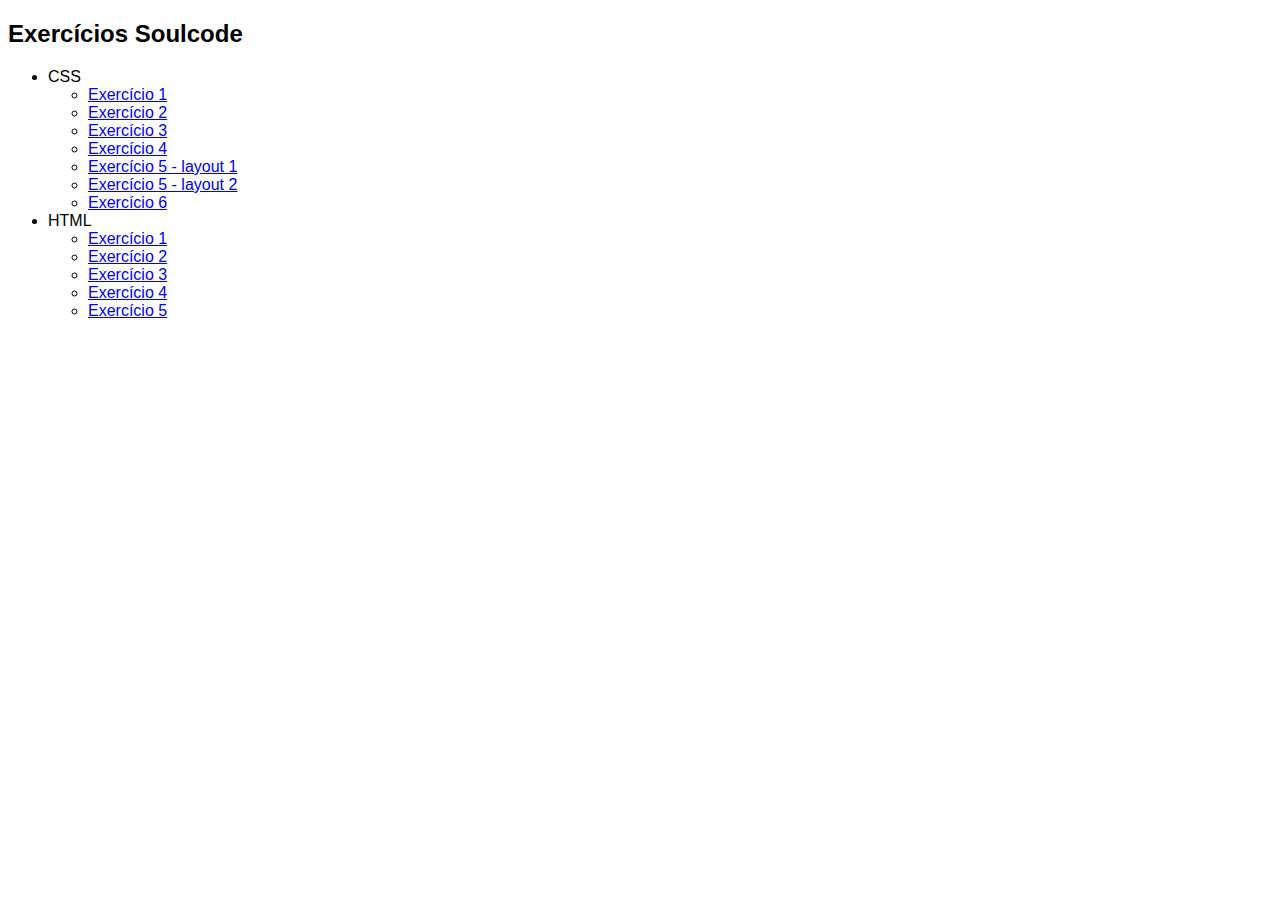
<file: index.html>
<!DOCTYPE html>
<html lang="en">

<head>
    <meta charset="UTF-8">
    <meta http-equiv="X-UA-Compatible" content="IE=edge">
    <meta name="viewport" content="width=device-width, initial-scale=1.0">
    <link rel="stylesheet" href="index.css">
    <title>Bruna Alexandra</title>
</head>

<body>
    <div class="center">
        <div>
            <h2>Exercícios Soulcode</h2>
        </div>
        <div>
            <ul>
                <li id="CSS">CSS
                    <ul>
                        <li><a href="css/1 - formulario/exercicio_1__css_formulario.html" target="_blank">Exercício 1</a></li>
                        <li><a href="css/2 - estados/estados.html" target="_blank">Exercício 2 </a></li> 
                        <li><a href="css/3 - div/exercicio3css.html" target="_blank">Exercício 3</a></li>
                        <li><a href="css/4 - gradientes/gradiente.html" target="_blank">Exercício 4</a></li>
                        <li><a href="css/5 - flexbox/layout1.html" target="_blank"> Exercício 5 - layout 1 </a></h4>
                        <li><a href="css/5 - flexbox/layout2.html" target="_blank"> Exercício 5 - layout 2 </a></h4>
                        </li>
                        <li><a href="css/6 - grid/grid.html" target="_blank">Exercício 6</a></li>
                    </ul>
                <li id="HTML">HTML
                    <ul>
                        <li><a href="html/exercicio 1/curriculo_bruna_alexandra.html" target="_blank">Exercício 1</a></li>
                        <li><a href="html/exercicio 2/receitas_bruna_alexandra.html" target="_blank">Exercício 2</a></li>
                        <li><a href="html/exercicio 3/exercicio_3_formulario.html" target="_blank">Exercício 3</a></li>
                        <li><a href="html/exercicio 4/exercicio_4.html" target="_blank">Exercício 4</a></li>
                        <li><a href="html/exercicio 5/exercicio_5_html.html" target="_blank">Exercício 5</a></li>
                    </ul>
                </li>

            </ul>

        </div>


    </div>

</body>

</html>
</file>
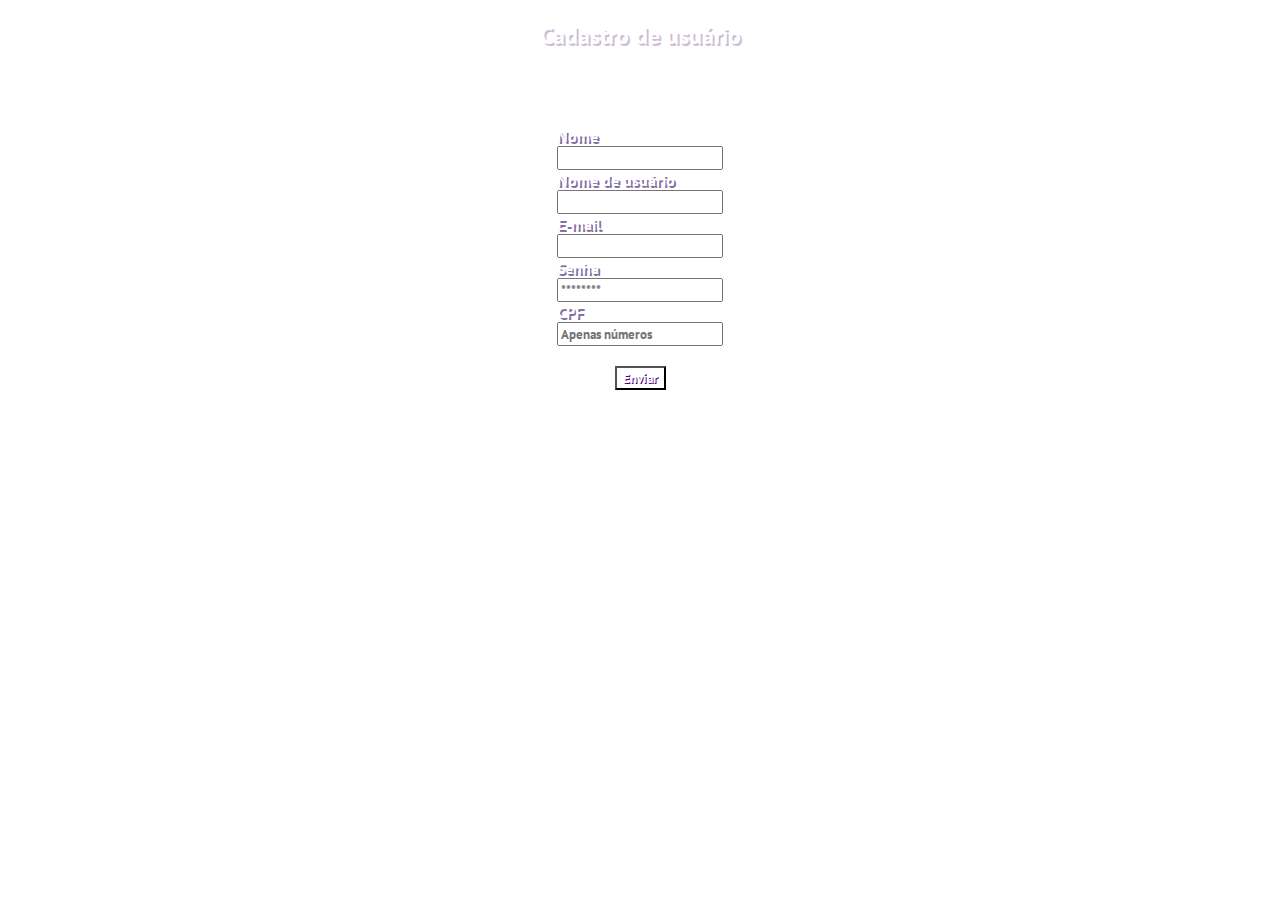
<file: 4- css/1 - formulario/exercicio_1__css_formulario.html>
<!DOCTYPE html>
<html lang="en">

<head>
    <meta charset="UTF-8">
    <meta http-equiv="X-UA-Compatible" content="IE=edge">
    <meta name="viewport" content="width=device-width, initial-scale=1.0">
    <title>Exercício 1 CSS </title>
    <link rel="stylesheet" href="exercicio_1__css_formulario.css">
</head>

<body>
    <div>
        <h2>Cadastro de usuário</h2>
        <fieldset>
            <form action="">
                <label for="nome">Nome</label>
                <input type="text" id="nome" required>
                <br>
                <label for="username">Nome de usuário</label>
                <input type="text" id="username" required>
                <br>
                <label for="email"> E-mail </label>
                <input type="email" id="email" required>
                <br>
                <label for="senha">Senha</label>
                <input type="password" id="senha" required placeholder="********">
                <br>
                <label for="cpf">CPF</label>
                <input type="text" id="cpf" required minlength="11" maxlength="11" placeholder="Apenas números">
                <br><br>
                <button type="submit">Enviar</button>

        </fieldset>
        </form>
    </div>
</body>

</html>
</file>
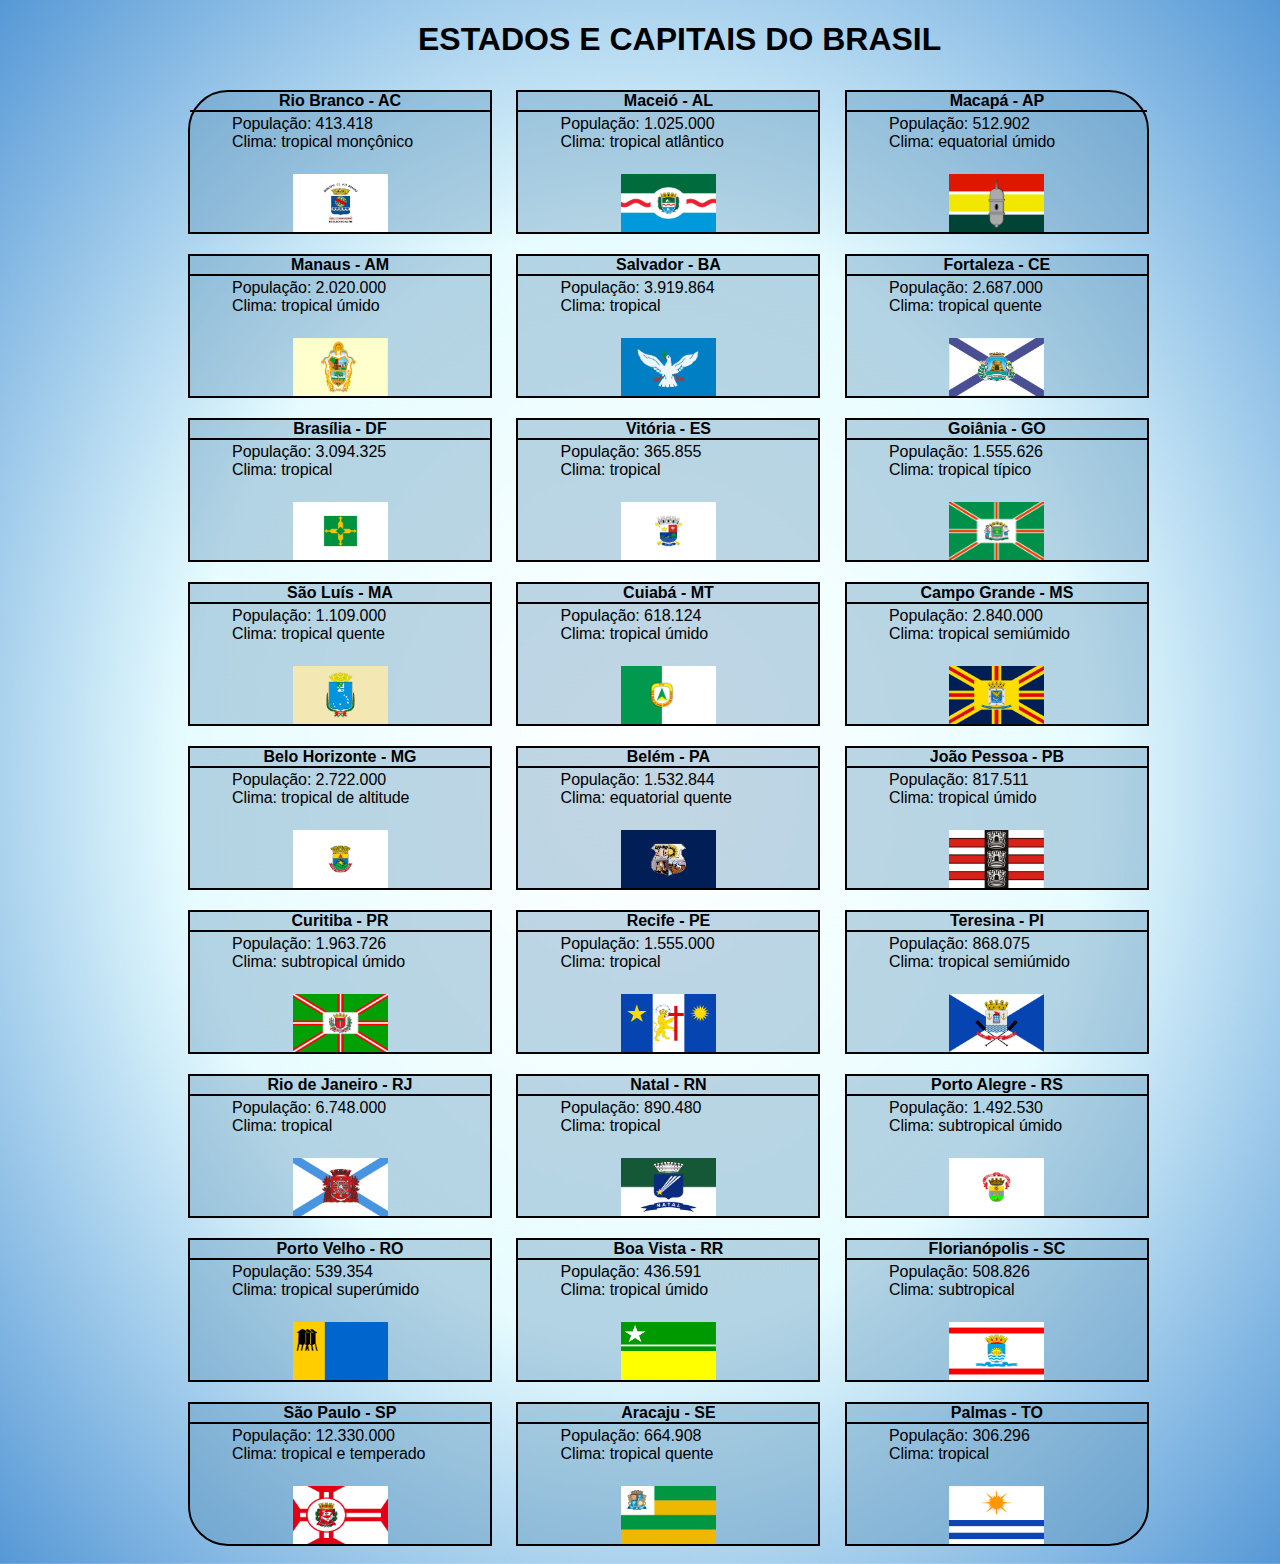
<file: 4- css/2 - estados/estados.html>
<!DOCTYPE html>
<html lang="en">

<head>
    <link rel="stylesheet" href="estados.css">
    <meta charset="UTF-8">
    <meta http-equiv="X-UA-Compatible" content="IE=edge">
    <meta name="viewport" content="width=device-width, initial-scale=1.0">
    <title>Exercício 02 CSS Soulcode</title>
</head>

<body>
    <h1>ESTADOS E CAPITAIS DO BRASIL</h1>
    <div class="content">
        <div class="grupode3">
            <div id="AC" class="round_top_l">
                <section>
                    <header> Rio Branco - AC </header>
                    <pre>
                    População: 413.418
                    Clima: tropical monçônico
                    </pre>
                </section>
            </div>
            <div id="AL">
                <section>
                    <header> Maceió - AL </header>
                    <pre>
                    População: 1.025.000
                    Clima: tropical atlântico
                    </pre>
                </section>
            </div>
            <div id="AP" class="round_top_r">
                <section>
                    <header> Macapá - AP </header>
                    <pre>
                    População: 512.902
                    Clima: equatorial úmido
                    </pre>
                </section>
            </div>

        </div>
        <div class="grupode3">
            <div id="AM">
                <section>
                    <header> Manaus - AM </header>
                    <pre>
                    População: 2.020.000
                    Clima: tropical úmido
                    </pre>
                </section>
            </div>

            <div id="BA">
                <section>
                    <header> Salvador - BA </header>
                    <pre>
                    População: 3.919.864
                    Clima: tropical
                    </pre>
                </section>
            </div>

            <div id="CE">
                <section>
                    <header> Fortaleza - CE </header>

                    <pre>
                    População: 2.687.000
                    Clima: tropical quente 
                    </pre>

                </section>
            </div>
        </div>
        <div class="grupode3">
            <div id="DF">
                <section>
                    <header> Brasília - DF </header>
                    <pre>
                    População: 3.094.325
                    Clima: tropical
                    </pre>
                </section>
            </div>
            <div id="ES">
                <section>
                    <header> Vitória - ES </header>
                    <pre>
                    População: 365.855
                    Clima: tropical
                    </pre>
                </section>
            </div>
            <div id="GO">
                <section>
                    <header> Goiânia - GO </header>
                    <pre>
                    População: 1.555.626
                    Clima: tropical típico
                    </pre>
                </section>
            </div>
        </div>
        <div class="grupode3">
            <div id="MA">
                <section>
                    <header> São Luís - MA </header>
                    <pre>
                    População: 1.109.000
                    Clima: tropical quente   
                    </pre>
                </section>
            </div>
            <div id="MT">
                <section>
                    <header> Cuiabá - MT </header>
                    <pre>
                    População: 618.124
                    Clima: tropical úmido
                    </pre>

            </div>
            <div id="MS">
                <section>
                    <header> Campo Grande - MS </header>
                    <pre>
                    População: 2.840.000
                    Clima: tropical semiúmido       
                    </pre>
                </section>
            </div>
        </div>
        <div class="grupode3">
            <div id="MG">
                <section>
                    <header> Belo Horizonte - MG </header>
                    <pre>
                    População: 2.722.000
                    Clima: tropical de altitude
                    </pre>
                </section>
            </div>
            <div id="PA">
                <section>
                    <header> Belém - PA </header>
                    <pre>
                    População: 1.532.844
                    Clima: equatorial quente
                    </pre>
                </section>
            </div>
            <div id="PB">
                <section>
                    <header> João Pessoa - PB </header>
                    <pre>
                    População: 817.511
                    Clima: tropical úmido
                    </pre>
                </section>
            </div>
        </div>
        <div class="grupode3">
            <div id="PR">
                <section>
                    <header> Curitiba - PR </header>
                    <pre>
                    População: 1.963.726
                    Clima: subtropical úmido
                    </pre>
                </section>
            </div>
            <div id="PE">
                <section>
                    <header> Recife - PE </header>
                    <pre>
                    População: 1.555.000
                    Clima: tropical
                    </pre>
                </section>
            </div>
            <div id="PI">
                <section>
                    <header> Teresina - PI </header>
                    <pre>
                    População: 868.075
                    Clima: tropical semiúmido
                    </pre>
                </section>
            </div>
        </div>
        <div class="grupode3">
            <div id="RJ">
                <section>
                    <header> Rio de Janeiro - RJ </header>
                    <pre>
                    População: 6.748.000
                    Clima: tropical
                    </pre>
                </section>
            </div>
            <div id="RN">
                <section>
                    <header> Natal - RN </header>
                    <pre>
                    População: 890.480
                    Clima: tropical
                    </pre>
                </section>
            </div>
            <div id="RS">
                <section>
                    <header> Porto Alegre - RS </header>
                    <pre>
                    População: 1.492.530
                    Clima: subtropical úmido
                    </pre>
                </section>
            </div>
        </div>
        <div class="grupode3">
            <div id="RO">
                <section>
                    <header> Porto Velho - RO </header>
                    <pre>
                    População: 539.354
                    Clima: tropical superúmido
                    </pre>
                </section>
            </div>
            <div id="RR">
                <section>
                    <header> Boa Vista - RR </header>
                    <pre>
                    População: 436.591
                    Clima: tropical úmido
                    </pre>
                </section>
            </div>
            <div id="SC">
                <section>
                    <header> Florianópolis - SC </header>
                    <pre>
                    População: 508.826
                    Clima: subtropical 
                    </pre>
                </section>
            </div>
        </div>
        <div class="grupode3">
            <div id="SP" class="round_bot_l">
                <section>
                    <header> São Paulo - SP </header>
                    <pre>
                    População: 12.330.000
                    Clima: tropical e temperado
                    </pre>
                </section>
            </div>
            <div id="SE">
                <section>
                    <header> Aracaju - SE </header>
                    <pre>
                    População: 664.908
                    Clima: tropical quente
                    </pre>
                </section>
            </div>
            <div id="TO" class="round_bot_r">
                <section>
                    <header> Palmas - TO </header>
                    <pre>
                    População: 306.296
                    Clima: tropical
                    </pre>
                </section>
            </div>
        </div>
    </div>

</body>

</html>
</file>
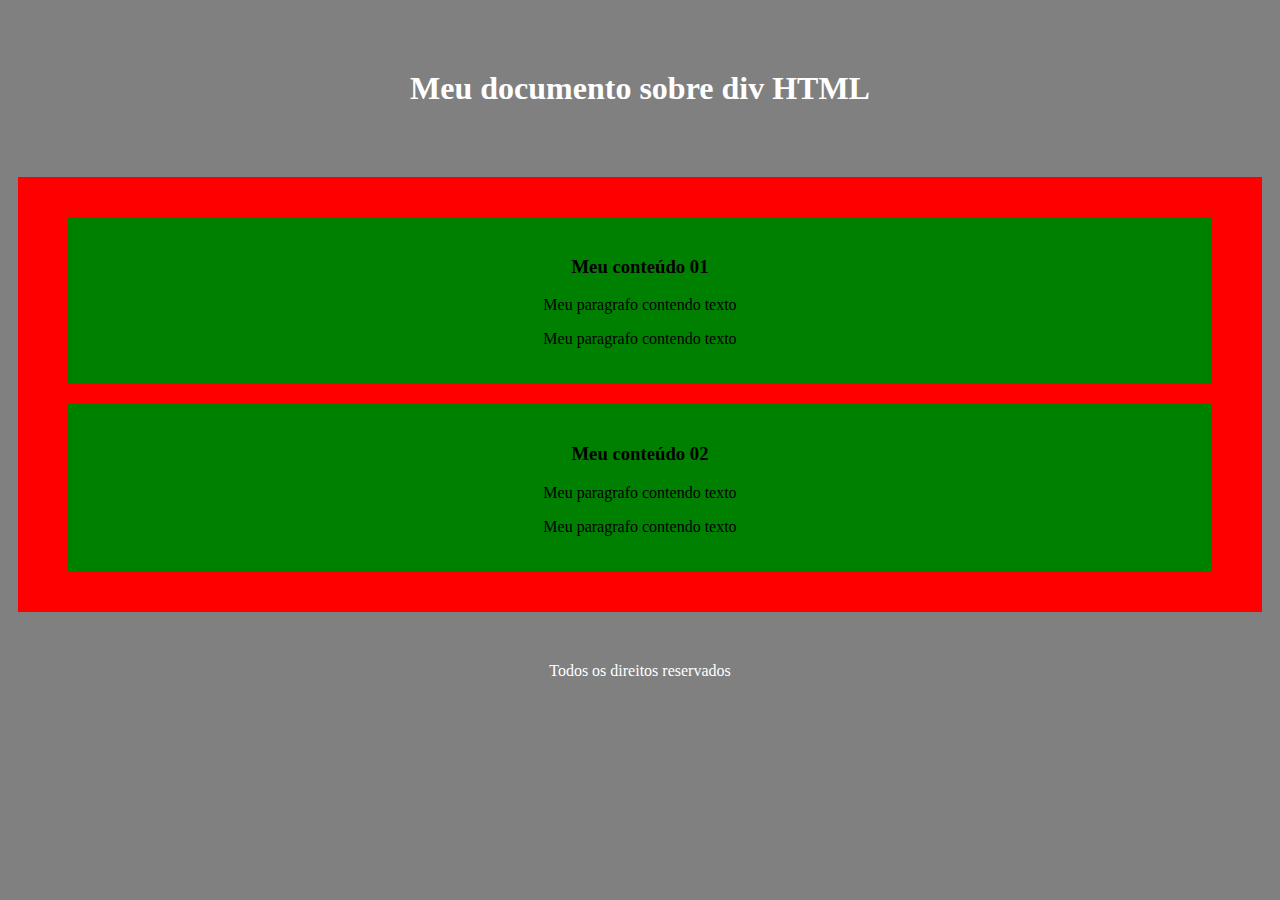
<file: 4- css/3 - div/exercicio3css.html>
<!DOCTYPE html>
<html lang="en">

<head>
    <meta charset="UTF-8">
    <meta http-equiv="X-UA-Compatible" content="IE=edge">
    <meta name="viewport" content="width=device-width, initial-scale=1.0">
    <title>Exercício 03 CSS Soulcode</title>
    <link rel="stylesheet" href="exercicio3css.css">
</head>

<body>
    <h1>Meu documento sobre div HTML</h1>

    <div class="red">
        <div>

            <section>
                <h3>Meu conteúdo 01</h3>
                <p>Meu paragrafo contendo texto</p>
                <p>Meu paragrafo contendo texto</p>

            </section>
        </div>
        <div>
            <section>
                <h3>Meu conteúdo 02</h3>
                <p>Meu paragrafo contendo texto</p>
                <p>Meu paragrafo contendo texto</p>
            </section>
        </div>
    </div>
</body>
<footer>Todos os direitos reservados</footer>

</html>
</file>
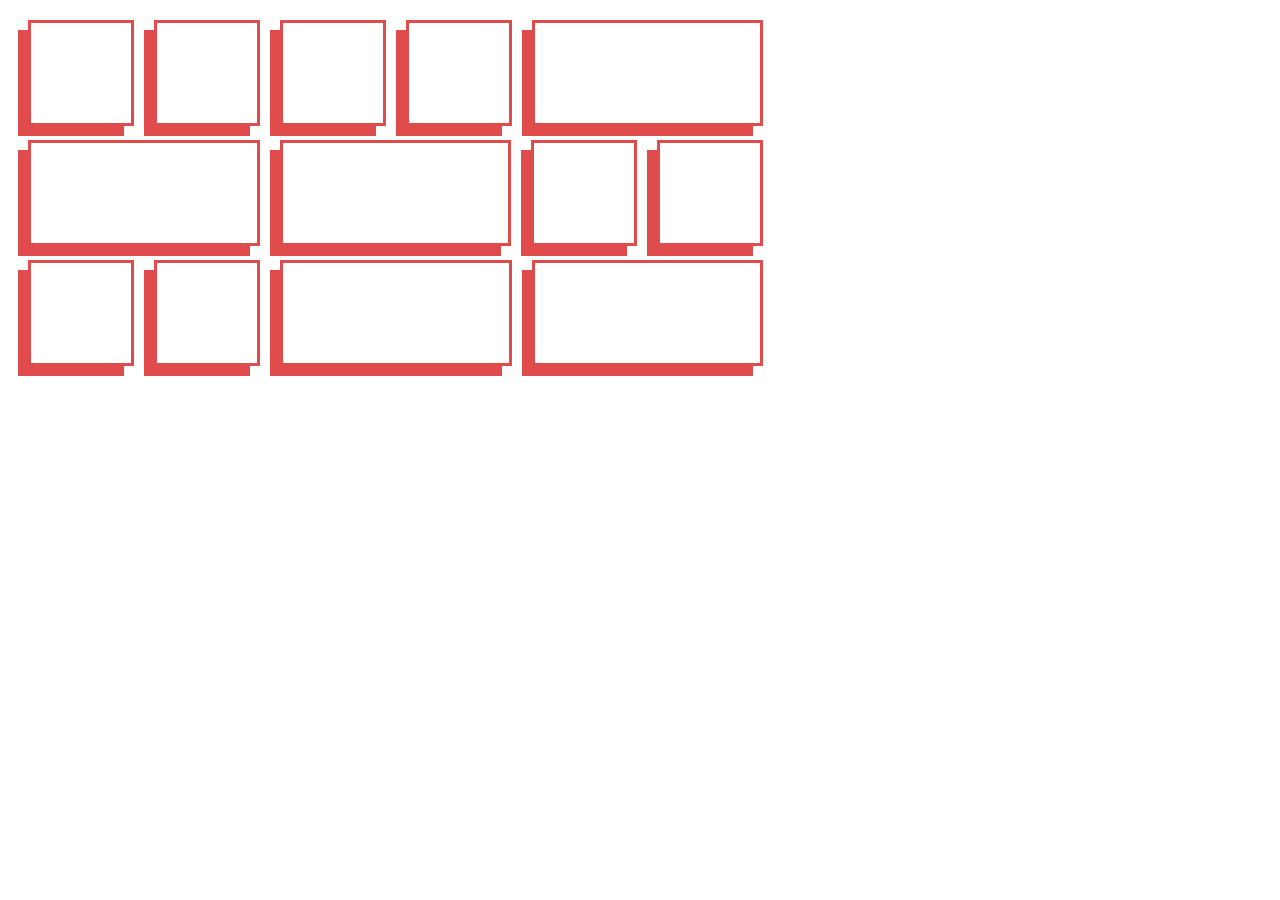
<file: 4- css/5 - flexbox/layout1.html>
<!DOCTYPE html>
<html lang="en">

<head>
    <meta charset="UTF-8">
    <meta http-equiv="X-UA-Compatible" content="IE=edge">
    <meta name="viewport" content="width=device-width, initial-scale=1.0">
    <title>Layout 1</title>
    <link rel="stylesheet" href="layout1.css">
</head>

<body>

    <div class="flex">
        <div></div>
        <div></div>
        <div></div>
        <div></div>
        <div class="grow"></div>
    </div>
    <div class="flex">
        <div class="grow"></div>
        <div class="grow"></div>
        <div></div>
        <div></div>
    </div>
    <div class="flex">
        <div></div>
        <div></div>
        <div class="grow"></div>
        <div class="grow"></div>
    </div>

</body>

</html>
</file>
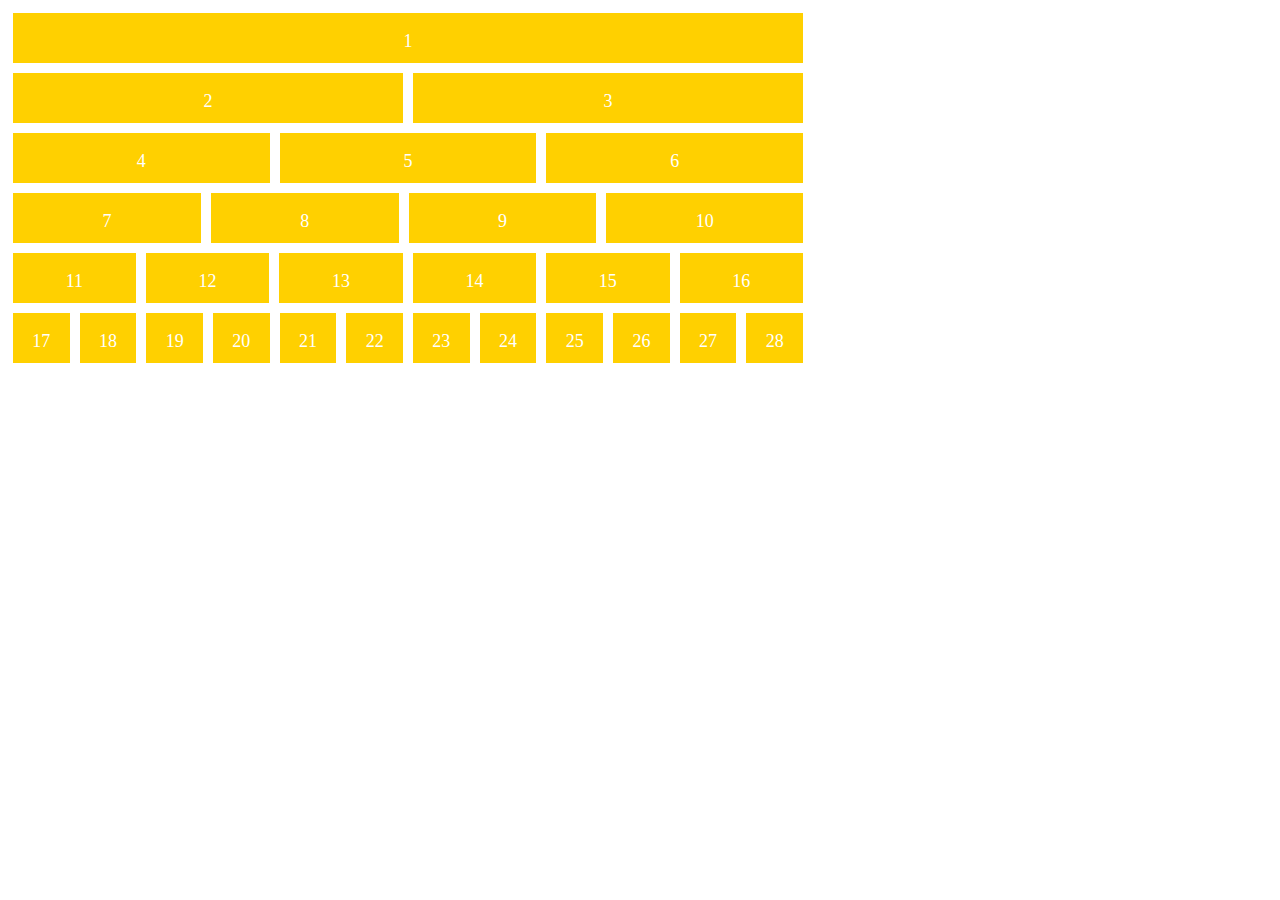
<file: 4- css/5 - flexbox/layout2.html>
<!DOCTYPE html>
<html lang="en">

<head>
    <meta charset="UTF-8">
    <meta http-equiv="X-UA-Compatible" content="IE=edge">
    <meta name="viewport" content="width=device-width, initial-scale=1.0">
    <link rel="stylesheet" href="layout2.css">
    <title>Layout 2</title>
</head>

<body>
    <div class="flex">
        <div>
            <p>1</p>
        </div>
    </div>
    <div class="flex">
        <div><p>2</p></div>
        <div><p>3</p></div>
    </div>
    <div class="flex">
        <div><p>4</p></div>
        <div><p>5</p></div>
        <div><p>6</p></div>
    </div>
    <div class="flex">
        <div><p>7</p></div>
        <div><p>8</p></div>
        <div><p>9</p></div>
        <div><p>10</p></div>
    </div>
    <div class="flex">
        <div><p>11</p></div>
        <div><p>12</p></div>
        <div><p>13</p></div>
        <div><p>14</p></div>
        <div><p>15</p></div>
        <div><p>16</p></div>
    </div>
    <div class="flex">
        <div><p>17</p></div>
        <div><p>18</p></div>
        <div><p>19</p></div>
        <div><p>20</p></div>
        <div><p>21</p></div>
        <div><p>22</p></div>
        <div><p>23</p></div>
        <div><p>24</p></div>
        <div><p>25</p></div>
        <div><p>26</p></div>
        <div><p>27</p></div>
        <div><p>28</p></div>
    </div>
</body>

</html>
</file>
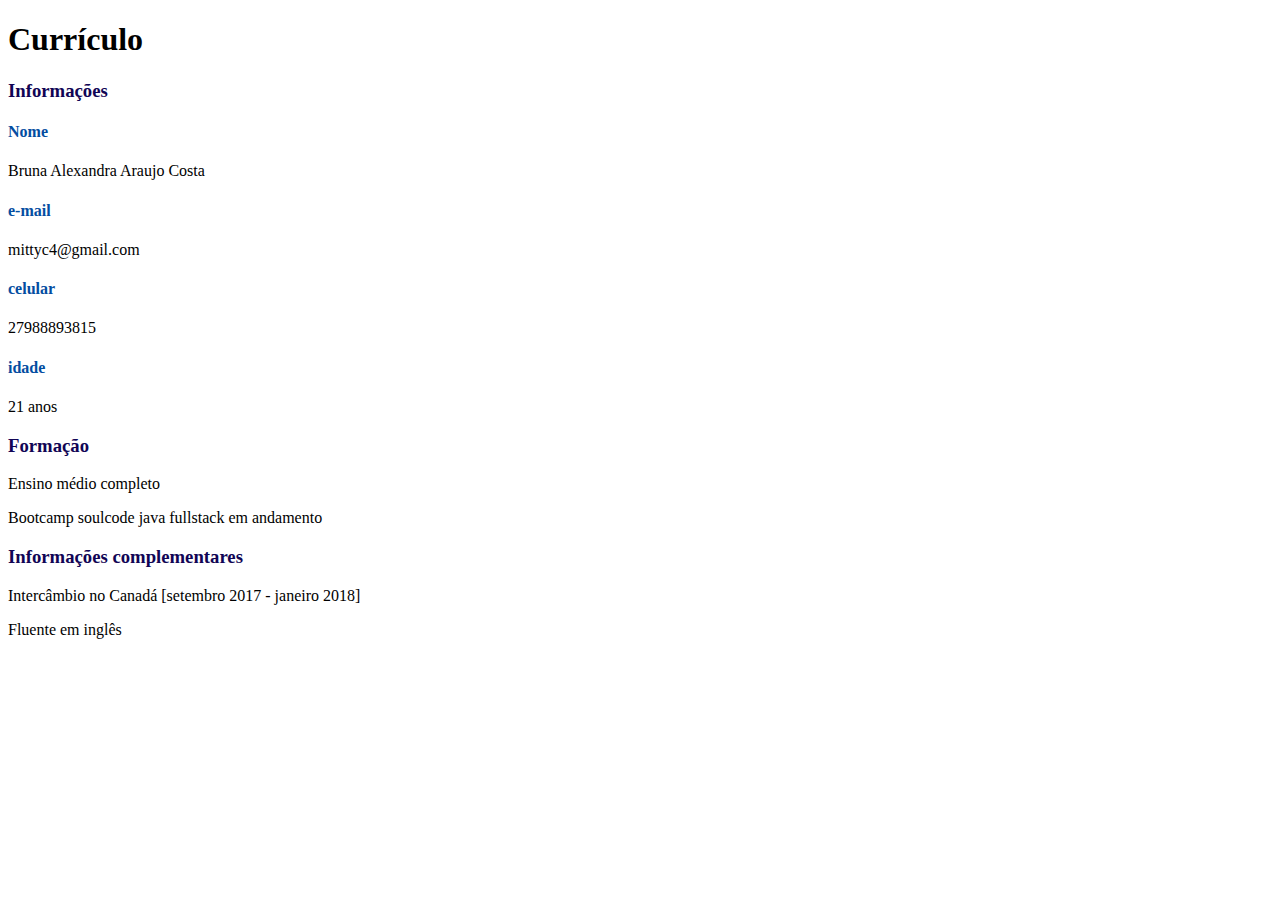
<file: 5- html/exercicio 1/curriculo_bruna_alexandra.html>
<!DOCTYPE html>
<html lang="en">
<head>
    <style>
        .info{
            color: rgb(4, 77, 161);
        }
        .h{
            color: rgb(17, 5, 85);
        }

    </style>
    <meta charset="UTF-8">
    <meta http-equiv="X-UA-Compatible" content="IE=edge">
    <meta name="viewport" content="width=device-width, initial-scale=1.0">
    <title>Currículo</title>
</head>

<body>
    <h1> Currículo </h1>
    <h3 class=h>Informações</h3>    
        <h4 class=info>Nome</h4>
        <p> Bruna Alexandra Araujo Costa</p>  
        <h4 class=info>e-mail</h4>
            <p>mittyc4@gmail.com</p>
        <h4 class=info>celular</h4>
            <p>27988893815</p>
        <h4 class=info>idade</h4>
            <p>21 anos</p>
    <h3 class=h>Formação</h3>
        <p>Ensino médio completo</p>
        <p>Bootcamp soulcode java fullstack em andamento</p>
    <h3 class=h>Informações complementares</h3>
    <p>Intercâmbio no Canadá [setembro 2017 - janeiro 2018] </p>
    <p>Fluente em inglês</p>
</body>
</html>
</file>
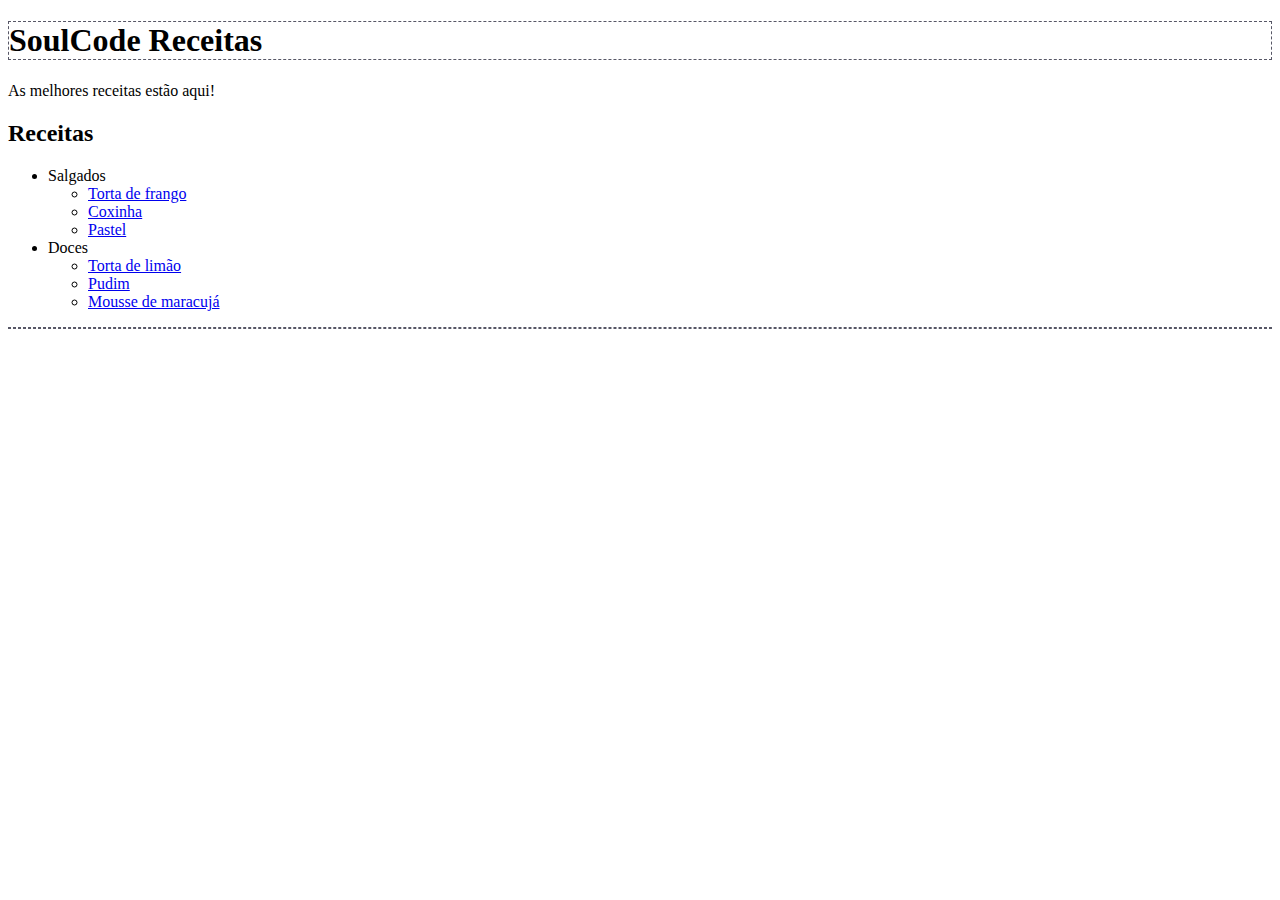
<file: 5- html/exercicio 2/receitas_bruna_alexandra.html>
<!DOCTYPE html>
<html lang="en">
<head>
    <meta charset="UTF-8">
    <meta http-equiv="X-UA-Compatible" content="IE=edge">
    <meta name="viewport" content="width=device-width, initial-scale=1.0">
    <title>Document</title>
    <style>
        .border {border: 1px dashed rgb(87, 87, 102)
        }
        
    </style>
</head>
<body>
    <h1 class = border>SoulCode Receitas</h1>

    <p>As melhores receitas estão aqui!</p>
    
    <h2>Receitas</h2>
        <ul>
            <li>Salgados</li>
                <ul>
                    <li><a href="https://www.tudogostoso.com.br/receita/1282-torta-de-frango.html" target="_blank">Torta de frango </a></li>
                    <li><a href="https://www.tudogostoso.com.br/receita/15150-coxinha.html" target="_blank">Coxinha</a></li>
                    <li><a href="https://www.tudogostoso.com.br/receita/20617-pastel-de-feira.html" target="_blank">Pastel</a></li>
                </ul>
            <li>Doces</li>
            <ul>
                <li><a href="https://www.tudogostoso.com.br/receita/104383-torta-de-limao.html" target="_blank">Torta de limão</a></li>
                <li><a href="https://www.tudogostoso.com.br/receita/31593-pudim-de-leite-condensado.html" target="_blank">Pudim</a></li>
                <li><a href="https://www.tudogostoso.com.br/receita/16-mousse-de-maracuja-facil.html" target="_blank">Mousse de maracujá</a></li>
            </ul>
        </ul>
    
</body>
<P class = border></P>
</html>
</file>
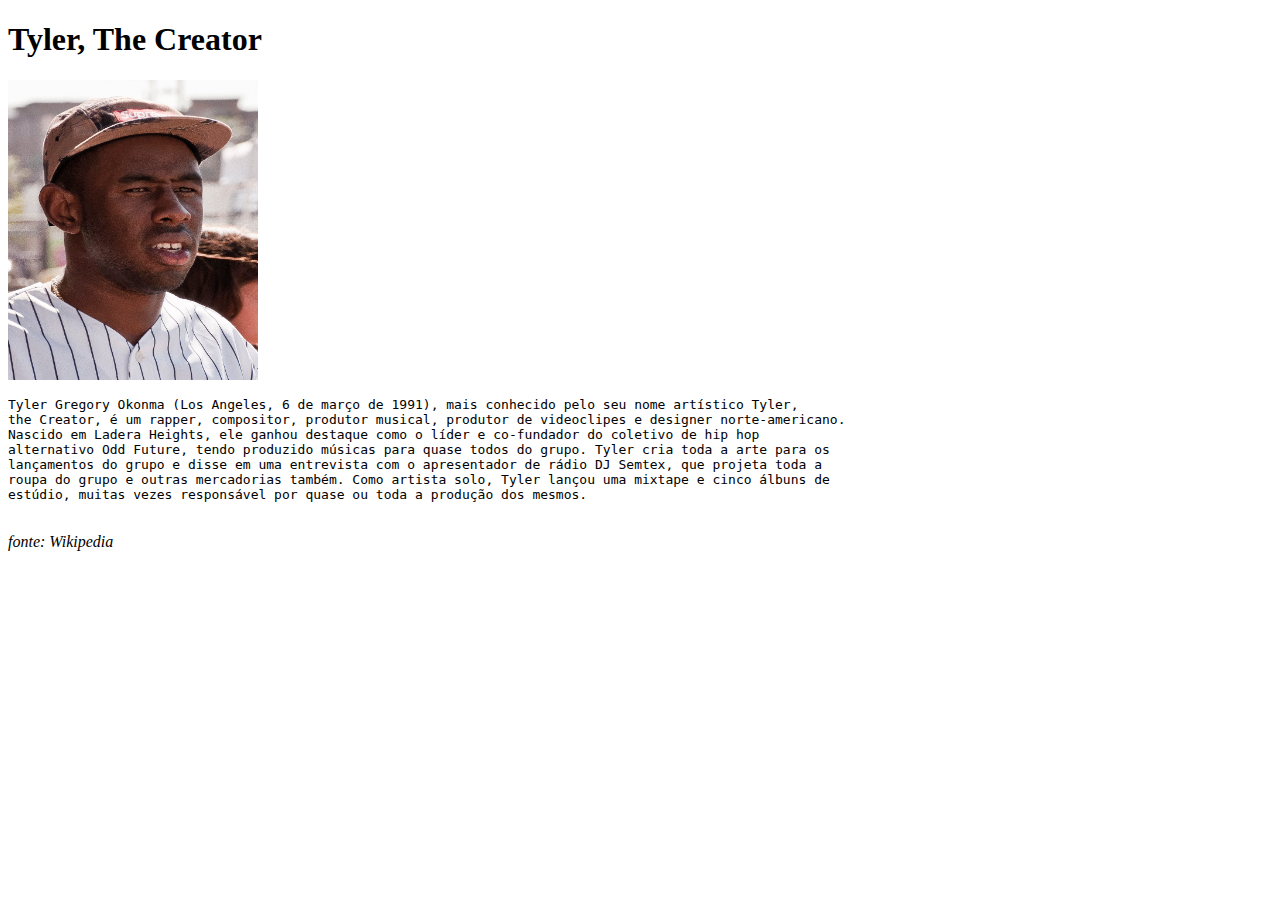
<file: 5- html/exercicio 4/exercicio_4.html>
<!DOCTYPE html>
<html lang="en">
<head>
    <meta charset="UTF-8">
    <meta http-equiv="X-UA-Compatible" content="IE=edge">
    <meta name="viewport" content="width=device-width, initial-scale=1.0">
    <title>Exercício 4</title>
    
</head>
<body>
    <h1>Tyler, The Creator</h1>
    <img src="tyler.jpg" alt="" width="250" height="300" class="center">
    <pre>
Tyler Gregory Okonma (Los Angeles, 6 de março de 1991), mais conhecido pelo seu nome artístico Tyler,
the Creator, é um rapper, compositor, produtor musical, produtor de videoclipes e designer norte-americano.
Nascido em Ladera Heights, ele ganhou destaque como o líder e co-fundador do coletivo de hip hop 
alternativo Odd Future, tendo produzido músicas para quase todos do grupo. Tyler cria toda a arte para os
lançamentos do grupo e disse em uma entrevista com o apresentador de rádio DJ Semtex, que projeta toda a
roupa do grupo e outras mercadorias também. Como artista solo, Tyler lançou uma mixtape e cinco álbuns de
estúdio, muitas vezes responsável por quase ou toda a produção dos mesmos.
    </pre>

<p><i>fonte:    Wikipedia</i></p>
</body>
</html>
</file>
<file: index.css>
*{font-family: 'Franklin Gothic Medium', 'Arial Narrow', Arial, sans-serif;}

.center{margin: auto;}
</file>
<file: 4- css/1 - formulario/exercicio_1__css_formulario.css>
@import url('https://fonts.googleapis.com/css2?family=PT+Sans&display=swap');

* {
    font-family: 'PT Sans', sans-serif;
    font-weight: bold;
}
label{
    text-shadow: 1.5px 1.5px rgba(85, 57, 131, 0.726);
}
fieldset {
    color: white;
    border: 5px white solid;
    background-color: rgba(255, 255, 255, 0.226);
    width: 80px;
    height: 350px;
    padding: 50px;
    box-sizing: border-box;
    margin: auto;
}

body {
    background-image: url(https://mir-s3-cdn-cf.behance.net/project_modules/1400/91dc1964120315.5ac77335ae374.png);
}

h2 {
    color: white;
    text-align: center;
    text-shadow: 2.5px 2px rgba(71, 23, 110, 0.288);
}

button {
    background-color: rgba(255, 255, 255, 0.103);
    color: white;
    display: flex;
    margin: auto;
    text-shadow: 1px 1px rgb(81, 0, 128);
}
</file>
<file: 4- css/2 - estados/estados.css>
* {
    Background-size: 95px 58px;
    background-repeat: no-repeat;
    background-position: bottom center;
    font-family: 'Lucida Sans', 'Lucida Sans Regular', 'Lucida Grande', 'Lucida Sans Unicode', Geneva, Verdana, sans-serif;
    background-clip: content-box;
}

.round_top_l {
    border-radius: 40px 0 0 0;

}

.round_top_r {
    border-radius: 0 40px 0 0;

}

.round_bot_l {
    border-radius: 0 0 0 40px;
}

.round_bot_r {
    border-radius: 0 0 40px 0;
}

div div div {
    background-color: rgba(88, 143, 180, 0.363);
    height: 140px;
    width: 300px;
    border: 2px solid black;
    display: inline-block;
    margin: 10px 10px 10px 10px;

}

.grupode3 {
    display: inline-block;

}

header {
    border-bottom: 2px black solid;
    font-weight: bold;
    text-align: center;

}

pre {
    position: relative;
    right: 45px;
    bottom: 13px;
    letter-spacing: -0.09px;


}

.content {
    max-width: 1000px;
    margin: 0 20px 0 170px;
}

h1 {
    position: relative;
    left: 410px;
}

body {
    background-image: radial-gradient(rgb(255, 255, 255), rgba(213, 250, 255, 0.568), rgb(86, 152, 214));
    background-size: cover;
    overflow-x: hidden;

}

#AC {
    background-image: url(bandeiras/AC.png);

}

#AL {
    background-image: url(bandeiras/AL.png);
}

#AP {
    background-image: url(bandeiras/AP.png);

}

#AM {
    background-image: url(bandeiras/AM.png);

}

#BA {
    background-image: url(bandeiras/BA.png);

}

#CE {
    background-image: url(bandeiras/CE.png);

}

#DF {
    background-image: url(bandeiras/DF.png);

}

#ES {
    background-image: url(bandeiras/ES.png);

}

#GO {
    background-image: url(bandeiras/GO.png);

}

#MA {
    background-image: url(bandeiras/MA.png);

}

#MT {
    background-image: url(bandeiras/MT.png);

}

#MS {
    background-image: url(bandeiras/MS.png);

}

#MG {
    background-image: url(bandeiras/MG.png);

}

#PA {
    background-image: url(bandeiras/PA.png);

}

#PB {
    background-image: url(bandeiras/PB.png);

}

#PR {
    background-image: url(bandeiras/PR.png);

}

#PE {
    background-image: url(bandeiras/PE.png);

}

#PI {
    background-image: url(bandeiras/PI.png);

}

#RJ {
    background-image: url(bandeiras/RJ.png);

}

#RN {
    background-image: url(bandeiras/RN.png);

}

#RS {
    background-image: url(bandeiras/RS.png);

}

#RO {
    background-image: url(bandeiras/RO.png);

}

#RR {
    background-image: url(bandeiras/RR.png);

}

#SC {
    background-image: url(bandeiras/SC.png);

}

#SP {
    background-image: url(bandeiras/SP.png);

}

#SE {
    background-image: url(bandeiras/SE.png);

}

#TO {
    background-image: url(bandeiras/TO.png);

}
</file>
<file: 4- css/3 - div/exercicio3css.css>
* {
    text-align: center;
}

h1 {
    text-align: center;
    color: white;
    margin: 70px 0px 70px 0px;

}

.red {
    background-color: red;
}

.h1 {
    background-color: rgba(218, 218, 218, 0.486);
    height: 300;
    width: 500;
    margin: 0;



}

.out {
    background-color: grey;
    padding: 10px;


}

div {
    background-color: green;
    padding: 20px 40px 20px 40px;
    margin: 20px 10px 20px 10px;

}

body {
    background-color: grey;
}

footer {
    color: white;
    padding: 30px;
    margin: 10px 0px 0px 0px;
}
</file>
<file: 4- css/5 - flexbox/layout1.css>
div div{border: 3px solid rgb(224, 75, 75);
        width: 100px;
        height: 100px;
        margin: 0 0 0 20px;
        box-shadow: -10px 10px rgb(224, 75, 75);
}

.flex{
    display: flex;
    margin: 20px 0 0 0;
    height: 100px;
    width: 755px;
}
.grow{flex-grow: 1;

}
</file>
<file: 4- css/5 - flexbox/layout2.css>
*{color: white;
    text-align: center;
    font-size: large;
}

.flex{display: flex;
    width: 800px;
    height: 60px;
    /* border: red 1px dashed; */
}

div div{flex-grow: 1;
    background-color: rgb(255, 208, 0);
    margin: 5px 5px 5px 5px;

}
</file>
